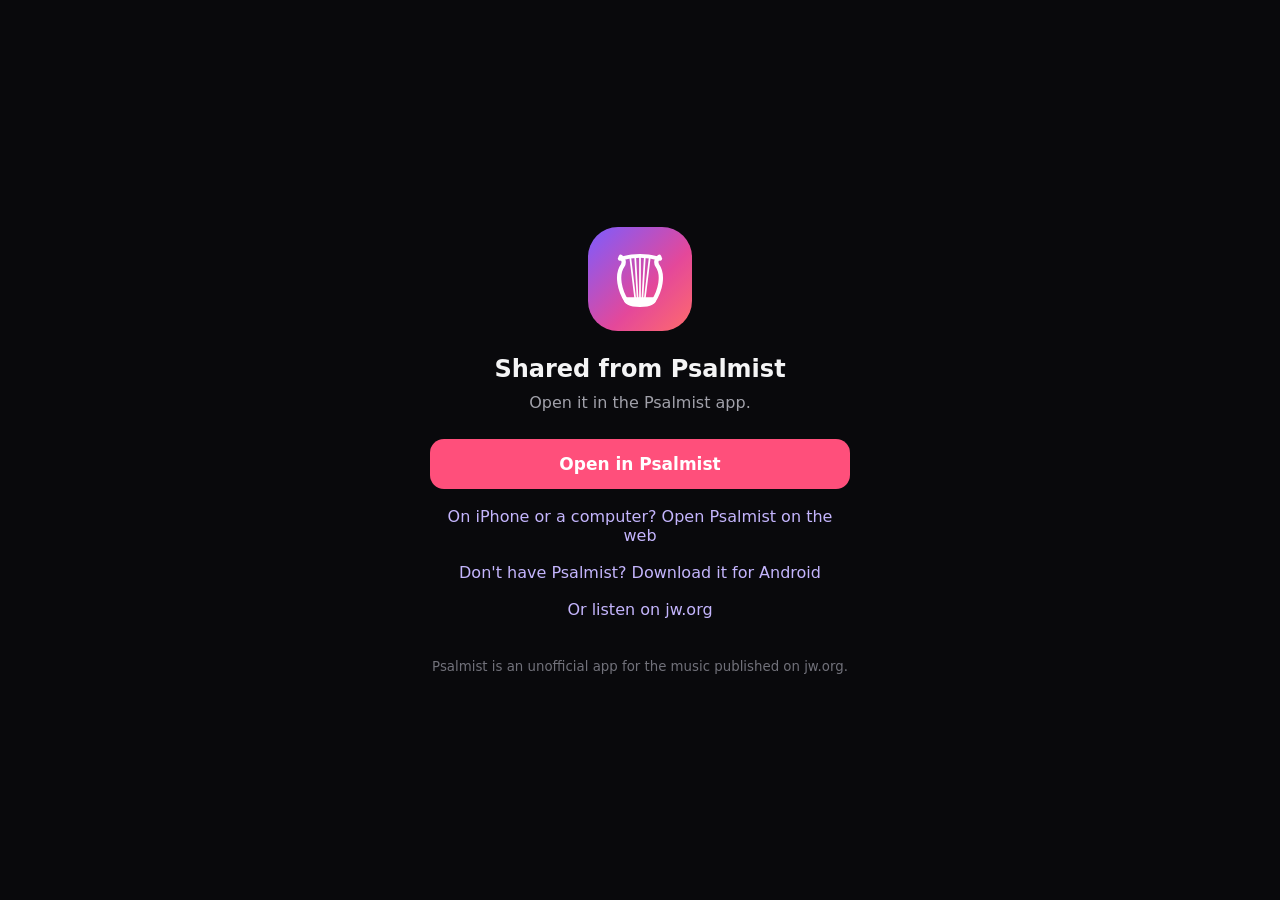
<file: open/index.html>
<!doctype html>
<html lang="en">
<head>
<meta charset="utf-8">
<meta name="viewport" content="width=device-width, initial-scale=1">
<title>Open in Psalmist</title>
<meta name="description" content="A song, lyric or playlist shared from Psalmist.">
<meta property="og:title" content="Shared from Psalmist">
<meta property="og:description" content="Listen in Psalmist, the app for the music on jw.org.">
<style>
  :root { color-scheme: dark; }
  body { margin: 0; min-height: 100vh; display: grid; place-items: center; padding: 16px; box-sizing: border-box;
         background: #09090C; color: #F4F4F5; font-family: system-ui, -apple-system, "Segoe UI", Roboto, sans-serif; }
  .card { width: 100%; max-width: 420px; text-align: center; }
  .logo { width: 104px; height: 104px; border-radius: 30px; margin: 0 auto 24px;
          background: linear-gradient(135deg, #7C5CFF, #E4489A 60%, #FF6B6B); }
  .logo svg { width: 104px; height: 104px; }
  h1 { font-size: 24px; margin: 0 0 8px; overflow-wrap: anywhere; }
  p { color: #A1A1AA; margin: 0 0 24px; line-height: 1.5; }
  blockquote { margin: 0 0 24px; padding: 16px 18px; border-radius: 14px; background: #18181B; color: #F4F4F5;
               font-size: 18px; line-height: 1.5; font-weight: 600; text-align: left; white-space: pre-line; }
  blockquote:empty { display: none; }
  a.open { display: block; padding: 15px; border-radius: 14px; background: #FF4F7B; color: #fff;
           text-decoration: none; font-weight: 700; font-size: 17px; }
  a.get { display: inline-block; margin-top: 18px; color: #C4B5FD; text-decoration: none; }
  small { display: block; margin-top: 40px; color: #71717A; }
</style>
</head>
<body>
<main class="card">
  <div class="logo" aria-hidden="true">
    <svg viewBox="0 0 108 108" fill="none" stroke="#fff" stroke-linecap="round" stroke-linejoin="round">
      <path d="M33,33 Q54,27 75,33" stroke-width="4"/>
      <path d="M40,77 C33,66 29,50 36,40 C38,37 37,33 34,31" stroke-width="4.5"/>
      <path d="M68,77 C75,66 79,50 72,40 C70,37 71,33 74,31" stroke-width="4.5"/>
      <path d="M38,74 Q38,82 54,82 Q70,82 70,74 Z" fill="#fff" stroke-width="2"/>
      <path d="M44,32.6 L49,74 M49,31.2 L51.5,74 M54,30.8 L54,74 M59,31.2 L56.5,74 M64,32.6 L59,74" stroke-width="1.8"/>
    </svg>
  </div>
  <h1 id="title">Shared from Psalmist</h1>
  <blockquote id="lyric"></blockquote>
  <p id="detail">Open it in the Psalmist app.</p>
  <a class="open" id="open" href="https://github.com/coxy-trophy/psalmist-releases/releases/latest">Open in Psalmist</a>
  <a class="get" id="web" href="https://psalmist-lyart.vercel.app/" hidden>On iPhone or a computer? Open Psalmist on the web</a>
  <br><a class="get" href="https://github.com/coxy-trophy/psalmist-releases/releases/latest">Don't have Psalmist? Download it for Android</a>
  <br><a class="get" id="jw" hidden>Or listen on jw.org</a>
  <small>Psalmist is an unofficial app for the music published on jw.org.</small>
</main>
<script>
  // Everything is in the link after "#"; nothing is sent anywhere.
  // #s=<song id>&t=<title>[&l=<lyric lines>][&j=<jw.org document id>]  or  #p=<base64url playlist JSON {n,t}>
  // With Psalmist installed, Android opens these links in the app directly and this
  // page isn't shown. It appears only without the app (or in browsers that don't hand off).
  var params = new URLSearchParams(location.hash.slice(1));
  var download = "https://github.com/coxy-trophy/psalmist-releases/releases/latest";
  var title = document.getElementById("title"), detail = document.getElementById("detail");
  if (params.has("p")) {
    try {
      var b64 = params.get("p").replace(/-/g, "+").replace(/_/g, "/");
      var bytes = Uint8Array.from(atob(b64), function (c) { return c.charCodeAt(0); });
      var list = JSON.parse(new TextDecoder().decode(bytes));
      title.textContent = "“" + list.n + "”";
      detail.textContent = list.t.length + " songs, shared from Psalmist.";
    } catch (e) {}
  } else if (params.has("s")) {
    title.textContent = params.get("t") || "A song shared from Psalmist";
    if (params.has("l")) {
      document.getElementById("lyric").textContent = params.get("l");
      detail.textContent = "A lyric shared from Psalmist.";
    } else {
      detail.textContent = "A song shared from Psalmist.";
    }
  }
  if (/^\d+$/.test(params.get("j") || "")) {
    var jw = document.getElementById("jw");
    jw.href = "https://www.jw.org/finder?docid=" + params.get("j");
    jw.hidden = false;
  }
  // Not Android: the web version of Psalmist opens the same link.
  if (!/Android/i.test(navigator.userAgent)) {
    var web = document.getElementById("web");
    web.href = "https://psalmist-lyart.vercel.app/#/open?" + location.hash.slice(1);
    web.hidden = false;
    document.getElementById("open").href = web.href;
  }
  if (/Android/i.test(navigator.userAgent) && location.hash.length > 1) {
    var intent = "intent://open?" + location.hash.slice(1) + "#Intent;scheme=psalmist;package=com.hexa.songsplayer;S.browser_fallback_url="
               + encodeURIComponent(download) + ";end";
    document.getElementById("open").href = intent;
  }
</script>
</body>
</html>
</file>
